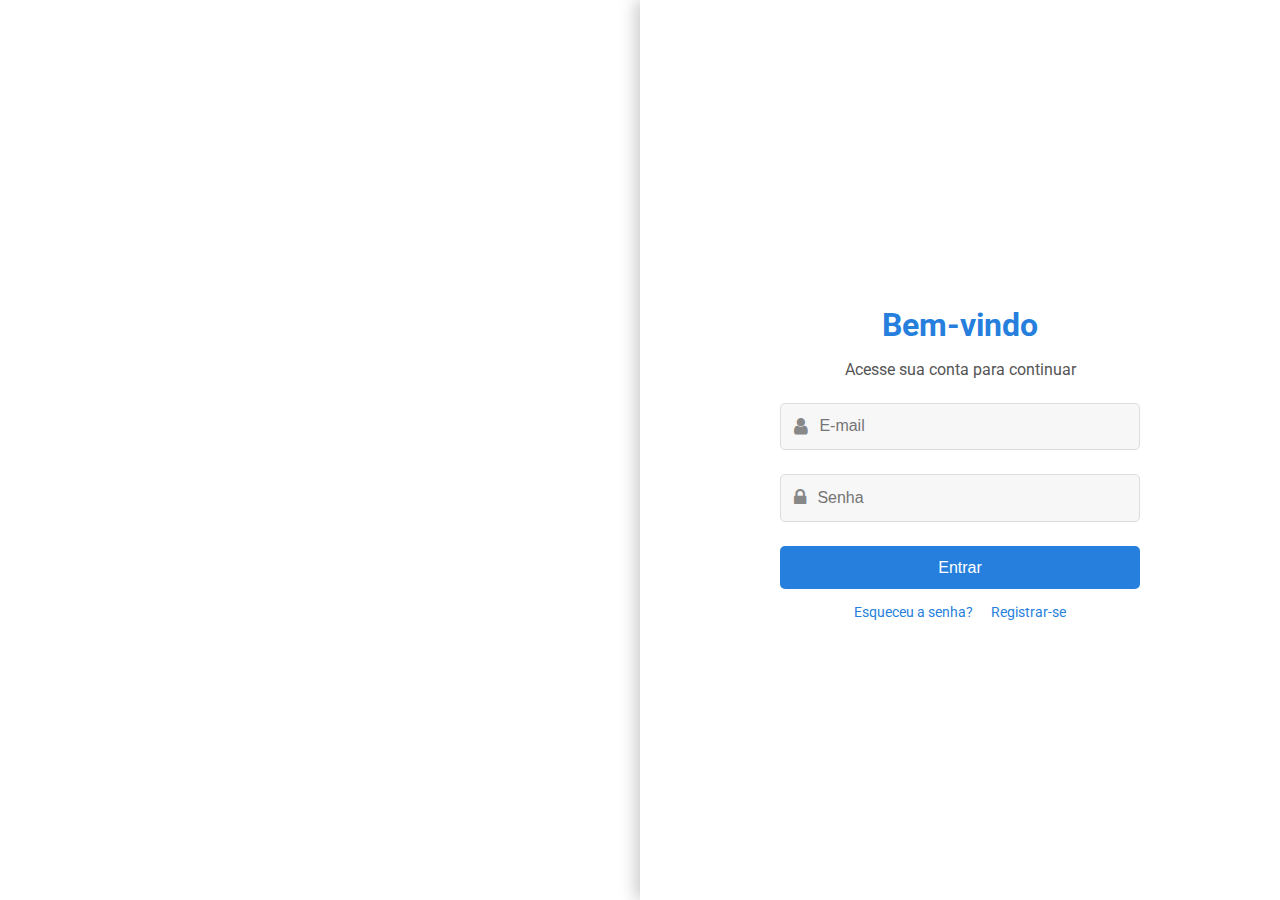
<file: index.html>
<!DOCTYPE html>
<html lang="pt-br">
<head>
    <meta charset="UTF-8">
    <meta name="viewport" content="width=device-width, initial-scale=1.0">
    <title>Tela de Login</title>
    <link rel="stylesheet" href="https://cdnjs.cloudflare.com/ajax/libs/font-awesome/4.7.0/css/font-awesome.min.css">
    <link rel="stylesheet" href="/css/login.css">
</head>
<body>
    <div class="login-wrapper">
        <div class="image-section"></div>
        <div class="login-card">
            <form class="login-form">
                <h2>Bem-vindo</h2>
                <p>Acesse sua conta para continuar</p>
                <div class="input-group">
                    <i class="fa fa-user"></i>
                    <input type="text" placeholder="E-mail" required>
                </div>
                <div class="input-group">
                    <i class="fa fa-lock"></i>
                    <input type="password" placeholder="Senha" required>
                </div>
                <button type="submit" class="btn">Entrar</button>
                <div class="options">
                    <a href="#">Esqueceu a senha?</a>
                    <a href="/register.html">Registrar-se</a>
                </div>
            </form>
        </div>
    </div>

    <script src="https://code.jquery.com/jquery-3.6.0.min.js"></script>
    <script>
        $(document).ready(function(){
            $(".login-card").addClass("slide-in");
        });
    </script>
</body>
</html>
</file>
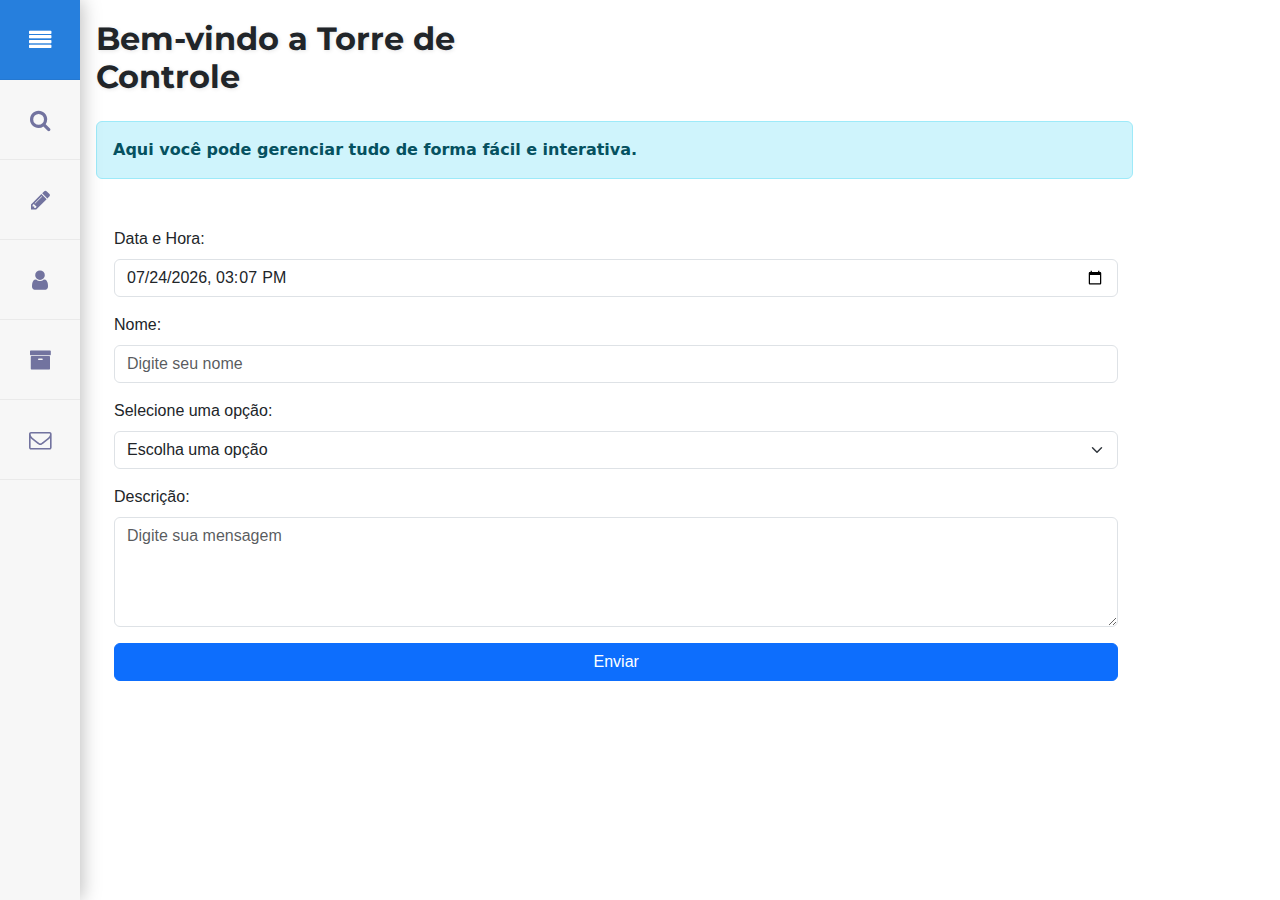
<file: form.html>
<!DOCTYPE html>
<html lang="pt-br">
<head>
    <meta charset="UTF-8">
    <meta name="viewport" content="width=device-width, initial-scale=1.0">
    <title>Formulário</title>
    <link rel="stylesheet" href="https://cdnjs.cloudflare.com/ajax/libs/font-awesome/4.7.0/css/font-awesome.min.css">
    <link rel="stylesheet" href="/css/style.css">
    <link rel="stylesheet" href="/css/home.css">
    <!-- Bootstrap CSS -->
    <link href="https://cdn.jsdelivr.net/npm/bootstrap@5.3.0/dist/css/bootstrap.min.css" rel="stylesheet">
    <link href="https://fonts.googleapis.com/css2?family=Montserrat:wght@400;700&family=Poppins:wght@300;600&display=swap" rel="stylesheet">

</head>
<body>
    <ul class="menu">
        <li title="home"><a href="#" class="menu-button home">Menu</a></li>
        <li title="search"><a href="#" class="search">Search</a></li>
        <li title="pencil"><a href="#" class="pencil">Pencil</a></li>
        <li title="about"><a href="#" class="active about">About</a></li>
        <li title="archive"><a href="#" class="archive">Archive</a></li>
        <li title="contact"><a href="#" class="contact">Contact</a></li>
    </ul>
    <ul class="menu-bar">
        <li><a href="#" class="menu-button">Menu</a></li>
        <li><a href="#">Home</a></li>
        <li><a href="#">Profile</a></li>
        <li><a href="#">Editorial</a></li>
        <li><a href="#">About</a></li>
    </ul>


    <section class="page1">
        <div class="container-fluid">
            <h1 class="display-4">Bem-vindo a Torre de Controle</h1>
            <div class="alert alert-info mt-4" style="max-width: 90%;">
                <strong>Aqui você pode gerenciar tudo de forma fácil e interativa.</strong>
            </div>
            <div class="container my-5">
                <form id="customForm">
                    <!-- Data e Hora -->
                    <div class="mb-3">
                        <label for="dateTime" class="form-label">Data e Hora:</label>
                        <input type="datetime-local" id="dateTime" name="dateTime" class="form-control" required>
                    </div>
            
                    <!-- Nome -->
                    <div class="mb-3">
                        <label for="name" class="form-label">Nome:</label>
                        <input type="text" id="name" name="name" class="form-control" placeholder="Digite seu nome" required>
                    </div>
            
                    <!-- Dropdown -->
                    <div class="mb-3">
                        <label for="dropdown" class="form-label">Selecione uma opção:</label>
                        <select id="dropdown" name="dropdown" class="form-select" required>
                            <option value="" disabled selected>Escolha uma opção</option>
                            <option value="opcao1">Opção 1</option>
                            <option value="opcao2">Opção 2</option>
                            <option value="opcao3">Opção 3</option>
                        </select>
                    </div>
            
                    <!-- Campo de Texto Grande -->
                    <div class="mb-3">
                        <label for="textarea" class="form-label">Descrição:</label>
                        <textarea id="textarea" name="textarea" class="form-control" rows="4" placeholder="Digite sua mensagem" required></textarea>
                    </div>
            
                    <!-- Botão Enviar -->
                    <div class="mb-3">
                        <button type="submit" class="btn btn-primary w-100">Enviar</button>
                    </div>
                </form>
            </div>
    </section>
    

    <script src="https://code.jquery.com/jquery-3.6.0.min.js"></script>
     <!-- Bootstrap JS and Popper.js -->
     <script src="https://cdn.jsdelivr.net/npm/@popperjs/core@2.11.6/dist/umd/popper.min.js"></script>
     <script src="https://cdn.jsdelivr.net/npm/bootstrap@5.3.0/dist/js/bootstrap.min.js"></script>
     <script src="https://cdn.jsdelivr.net/npm/bootstrap@5.3.0-alpha1/dist/js/bootstrap.bundle.min.js"></script>

     <!--  -->
    <script src="/js/script.js"></script>
    <script src="/js/form.js"></script>
</body>
</html>
</file>
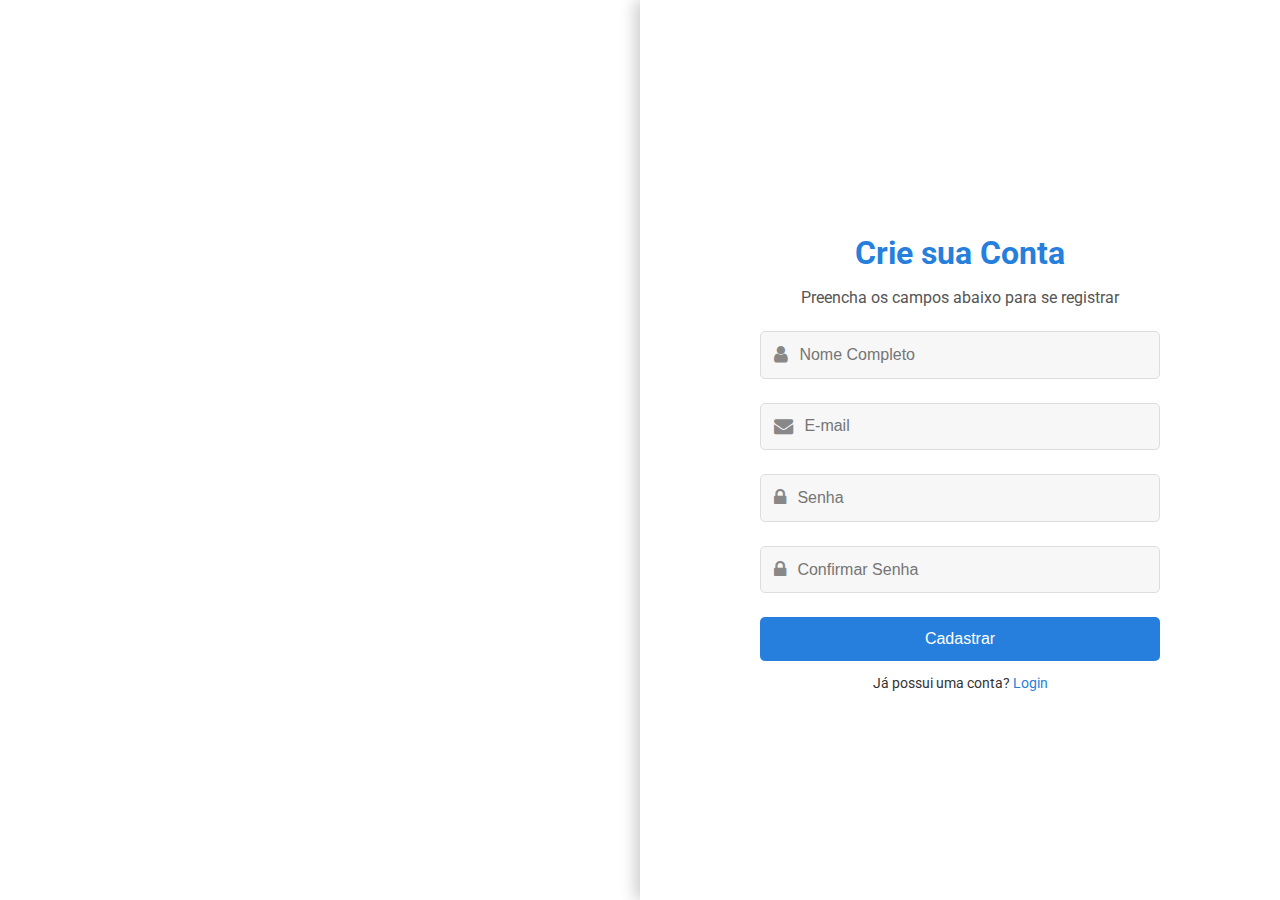
<file: register.html>
<!DOCTYPE html>
<html lang="pt-br">
<head>
    <meta charset="UTF-8">
    <meta name="viewport" content="width=device-width, initial-scale=1.0">
    <title>Cadastro</title>
    <link rel="stylesheet" href="https://cdnjs.cloudflare.com/ajax/libs/font-awesome/4.7.0/css/font-awesome.min.css">
    <link rel="stylesheet" href="/css/register.css">
</head>
<body>
    <div class="register-wrapper">
        <div class="image-section"></div>
        <div class="register-card">
            <form class="register-form">
                <h2>Crie sua Conta</h2>
                <p>Preencha os campos abaixo para se registrar</p>
                <div class="input-group">
                    <i class="fa fa-user"></i>
                    <input type="text" placeholder="Nome Completo" required>
                </div>
                <div class="input-group">
                    <i class="fa fa-envelope"></i>
                    <input type="email" placeholder="E-mail" required>
                </div>
                <div class="input-group">
                    <i class="fa fa-lock"></i>
                    <input type="password" placeholder="Senha" required>
                </div>
                <div class="input-group">
                    <i class="fa fa-lock"></i>
                    <input type="password" placeholder="Confirmar Senha" required>
                </div>
                <button type="submit" class="btn">Cadastrar</button>
                <div class="options">
                    <span>Já possui uma conta? <a href="#">Login</a></span>
                </div>
            </form>
        </div>
    </div>

    <script src="https://code.jquery.com/jquery-3.6.0.min.js"></script>
    <script>
        $(document).ready(function(){
            $(".register-card").addClass("slide-in");
        });
    </script>
</body>
</html>
</file>
<file: css/login.css>
@import url("https://fonts.googleapis.com/css2?family=Roboto:wght@400;700&display=swap");

body {
    margin: 0;
    padding: 0;
    font-family: 'Roboto', sans-serif;
    display: flex;
    justify-content: center;
    align-items: center;
    height: 100vh;
    overflow: hidden;
}

.login-wrapper {
    display: flex;
    width: 100%;
    height: 100%;
}

.image-section {
    flex: 1;
    background: url("https://source.unsplash.com/800x600/?technology,login") no-repeat center center;
    background-size: cover;
    animation: fade-in 1s ease-in-out;
}

.login-card {
    flex: 1;
    background: #fff;
    display: flex;
    flex-direction: column;
    justify-content: center;
    align-items: center;
    box-shadow: -5px 0 15px rgba(0, 0, 0, 0.2);
    transform: translateX(100%);
    transition: transform 0.8s ease-in-out;
}

.login-card.slide-in {
    transform: translateX(0);
}

.login-form {
    width: 100%;
    max-width: 360px;
    text-align: center;
    color: #333;
}

.login-form h2 {
    margin-bottom: 0.5em;
    font-size: 2em;
    color: #267fdd;
    animation: fade-in-down 0.8s ease-in-out;
}

.login-form p {
    margin-bottom: 1.5em;
    color: #555;
    font-size: 1em;
}

.input-group {
    display: flex;
    align-items: center;
    border: 1px solid #ddd;
    border-radius: 5px;
    padding: 0.8em;
    margin-bottom: 1.5em;
    background: #f7f7f7;
    transition: 0.3s;
    animation: fade-in-left 1s ease-in-out;
}

.input-group i {
    color: #888;
    margin-right: 0.5em;
    font-size: 1.2em;
}

.input-group input {
    border: none;
    outline: none;
    font-size: 1em;
    flex: 1;
    background: transparent;
    color: #333;
}

.input-group:focus-within {
    border-color: #267fdd;
    box-shadow: 0 0 5px rgba(38, 127, 221, 0.5);
}

.btn {
    background: #267fdd;
    color: #fff;
    border: none;
    padding: 0.8em;
    border-radius: 5px;
    width: 100%;
    font-size: 1em;
    cursor: pointer;
    transition: background 0.3s ease-in-out;
    animation: fade-in-up 1s ease-in-out;
}

.btn:hover {
    background: #4da3ff;
}

.options {
    margin-top: 1em;
    font-size: 0.9em;
}

.options a {
    color: #267fdd;
    text-decoration: none;
    margin: 0 0.5em;
    transition: color 0.3s ease-in-out;
}

.options a:hover {
    color: #4da3ff;
}

/* Animações */
@keyframes fade-in {
    from {
        opacity: 0;
    }
    to {
        opacity: 1;
    }
}

@keyframes fade-in-down {
    from {
        opacity: 0;
        transform: translateY(-20px);
    }
    to {
        opacity: 1;
        transform: translateY(0);
    }
}

@keyframes fade-in-left {
    from {
        opacity: 0;
        transform: translateX(-20px);
    }
    to {
        opacity: 1;
        transform: translateX(0);
    }
}

@keyframes fade-in-up {
    from {
        opacity: 0;
        transform: translateY(20px);
    }
    to {
        opacity: 1;
        transform: translateY(0);
    }
}

@media (max-width: 768px) {
    .login-wrapper {
        flex-direction: column;
    }

    .image-section {
        height: 40%;
        flex: none;
    }

    .login-card {
        height: 60%;
        flex: none;
    }
}
</file>
<file: css/home.css>
.page1 {
    margin-left: 5%;
    max-height: 100vh;
    width: 95%;
    display: flex;
    justify-content: center;
    align-items: center;
    padding: 20px;
    box-sizing: border-box;
    border-color: 1px #0056b3;
}

.page1 form {
    border-radius: 8px;
    width: 90%;
    max-height: 40vh;
    font-family: 'Segoe UI', Tahoma, Geneva, Verdana, sans-serif;
}

.form-group {
    margin-bottom: 20px;
}

.form-group label {
    display: block;
    font-weight: bold;
    margin-bottom: 8px;
    font-size: 14px;
    color: #444;
}

.form-group input,
.form-group select,
.form-group textarea {
    width: 90%;
    padding: 12px 15px;
    border: 1px solid #ccc;
    border-radius: 6px;
    font-size: 14px;
    color: #444;
    transition: all 0.3s ease;
}

.form-group input:focus,
.form-group select:focus,
.form-group textarea:focus {
    border-color: #007bff;
    outline: none;
    box-shadow: 0 0 10px rgba(0, 123, 255, 0.3);
}

.form-group textarea {
    resize: none;
    height: 120px; /* Definindo uma altura ideal */
}

.btn {
    background: #007bff;
    color: #fff;
    padding: 12px;
    border: none;
    border-radius: 6px;
    width: 100%;
    font-size: 16px;
    cursor: pointer;
    transition: background 0.3s ease;
}

.btn:hover {
    background: #0056b3;
}
</file>
<file: css/register.css>
@import url("https://fonts.googleapis.com/css2?family=Roboto:wght@400;700&display=swap");

body {
    margin: 0;
    padding: 0;
    font-family: 'Roboto', sans-serif;
    display: flex;
    justify-content: center;
    align-items: center;
    height: 100vh;
    overflow: hidden;
}

.register-wrapper {
    display: flex;
    width: 100%;
    height: 100%;
}

.image-section {
    flex: 1;
    background: url("https://source.unsplash.com/800x600/?technology,register") no-repeat center center;
    background-size: cover;
    animation: fade-in 1s ease-in-out;
}

.register-card {
    flex: 1;
    background: #fff;
    padding: 0em;
    display: flex;
    flex-direction: column;
    justify-content: center;
    align-items: center;
    box-shadow: -5px 0 15px rgba(0, 0, 0, 0.2);
    transform: translateX(100%);
    transition: transform 0.8s ease-in-out;
}

.register-card.slide-in {
    transform: translateX(0);
}

.register-form {
    width: 100%;
    max-width: 400px;
    text-align: center;
    color: #333;
}

.register-form h2 {
    margin-bottom: 0.5em;
    font-size: 2em;
    color: #267fdd;
    animation: fade-in-down 0.8s ease-in-out;
}

.register-form p {
    margin-bottom: 1.5em;
    color: #555;
    font-size: 1em;
}

.input-group {
    display: flex;
    align-items: center;
    border: 1px solid #ddd;
    border-radius: 5px;
    padding: 0.8em;
    margin-bottom: 1.5em;
    background: #f7f7f7;
    transition: 0.3s;
    animation: fade-in-left 1s ease-in-out;
}

.input-group i {
    color: #888;
    margin-right: 0.5em;
    font-size: 1.2em;
}

.input-group input {
    border: none;
    outline: none;
    font-size: 1em;
    flex: 1;
    background: transparent;
    color: #333;
}

.input-group:focus-within {
    border-color: #267fdd;
    box-shadow: 0 0 5px rgba(38, 127, 221, 0.5);
}

.btn {
    background: #267fdd;
    color: #fff;
    border: none;
    padding: 0.8em;
    border-radius: 5px;
    width: 100%;
    font-size: 1em;
    cursor: pointer;
    transition: background 0.3s ease-in-out;
    animation: fade-in-up 1s ease-in-out;
}

.btn:hover {
    background: #4da3ff;
}

.options {
    margin-top: 1em;
    font-size: 0.9em;
}

.options span a {
    color: #267fdd;
    text-decoration: none;
    transition: color 0.3s ease-in-out;
}

.options span a:hover {
    color: #4da3ff;
}

/* Animações */
@keyframes fade-in {
    from {
        opacity: 0;
    }
    to {
        opacity: 1;
    }
}

@keyframes fade-in-down {
    from {
        opacity: 0;
        transform: translateY(-20px);
    }
    to {
        opacity: 1;
        transform: translateY(0);
    }
}

@keyframes fade-in-left {
    from {
        opacity: 0;
        transform: translateX(-20px);
    }
    to {
        opacity: 1;
        transform: translateX(0);
    }
}

@keyframes fade-in-up {
    from {
        opacity: 0;
        transform: translateY(20px);
    }
    to {
        opacity: 1;
        transform: translateY(0);
    }
}

@media (max-width: 768px) {
    .register-wrapper {
        flex-direction: column;
    }

    .image-section {
        height: 40%;
        flex: none;
    }

    .register-card {
        height: 60%;
        flex: none;
    }
}
</file>
<file: css/style.css>
@import url("//cdnjs.cloudflare.com/ajax/libs/font-awesome/4.0.3/css/font-awesome.min.css");
.menu, .menu-bar {
    position: fixed;
    bottom: 0;
    left: 0;
    height: 100%;
    list-style-type: none;
    margin: 0;
    padding: 0;
    background: #f7f7f7;
    z-index:10;  
    overflow:hidden;
    box-shadow: 2px 0 18px rgba(0, 0, 0, 0.26);
}
.menu li a{
  display: inline-block;
  text-indent: -500em;
  height: 5em;
  width: 5em;
  line-height: 5em;
  text-align:center;
  color: #72739f;
  position: relative;
  border-bottom: 1px solid rgba(0, 0, 0, 0.05);
  transition: background 0.1s ease-in-out;
}
.menu li a:before {
  font-family: FontAwesome;
  speak: none;
  text-indent: 0em;
  position: absolute;
  bottom: 0;
  left: 0;
  width: 100%;
  height: 100%;
  font-size: 1.4em;
}
.menu li a.search:before {
  content: "\f002";
}
.menu li a.archive:before {
  content: "\f187";
}
.menu li a.pencil:before {
  content: "\f040";
}
.menu li a.contact:before {
  content: "\f003";
}
.menu li a.about:before {
  content: "\f007";
}
.menu li a.home:before {
  content: "\f039";
}
.menu-bar li a:hover,
.menu li a:hover,
.menu li:first-child a {
  background: #267fdd;
  color: #fff;
}
.menu-bar{
    overflow:hidden;
    left:5em;
    z-index:5;
    width:0;
    height:0;
    transition: all 0.1s ease-in-out;
}
.menu-bar li a{
  display: block;
  height: 4em;
  line-height: 4em;
  text-align:center;
  color: #72739f;
  text-decoration:none;  
  position: relative;
  font-family:verdana;
  border-bottom: 1px solid rgba(0, 0, 0, 0.05);
  transition: background 0.1s ease-in-out;
}
.menu-bar li:first-child a{
    height:5em;
    background: #267fdd;
    color: #fff;    
    line-height:5
}


.para{
    color:#033f72;
    padding-left:100px;
    font-size:3em;
    margin-bottom:20px;
}

.open{
    width:10em;
    height:100%;
}

@media all and (max-width: 500px) {
    .container{
        margin-top:100px;
    }
    .menu{
        height:5em;
        width:100%;
    }
    .menu li{
        display:inline-block;
    }
    .menu-bar li a{
        width:100%;
    }
    .menu-bar{
        width:100%;
        left:0;
      bottom: 0;
        height:0;
    }
    .open{
        width:100%;
        height:auto;
    }
    .para{
    padding-left:5px;
}  
}
@media screen and (max-height: 34em){
  .menu li,
  .menu-bar {
    font-size:70%;
  }
}
@media screen and (max-height: 34em) and (max-width: 500px){
  .menu{
        height:3.5em;
    }
}


/* Detalhes das novas paginas */
h1.display-4 {
  max-width: 40%;
  text-align: left;
  font-family: 'Montserrat', sans-serif;
  font-size: 2rem;
  font-weight: 700;
  color: #212529;
  text-shadow: 1px 1px 4px rgba(0, 0, 0, 0.1);
}
</file>
